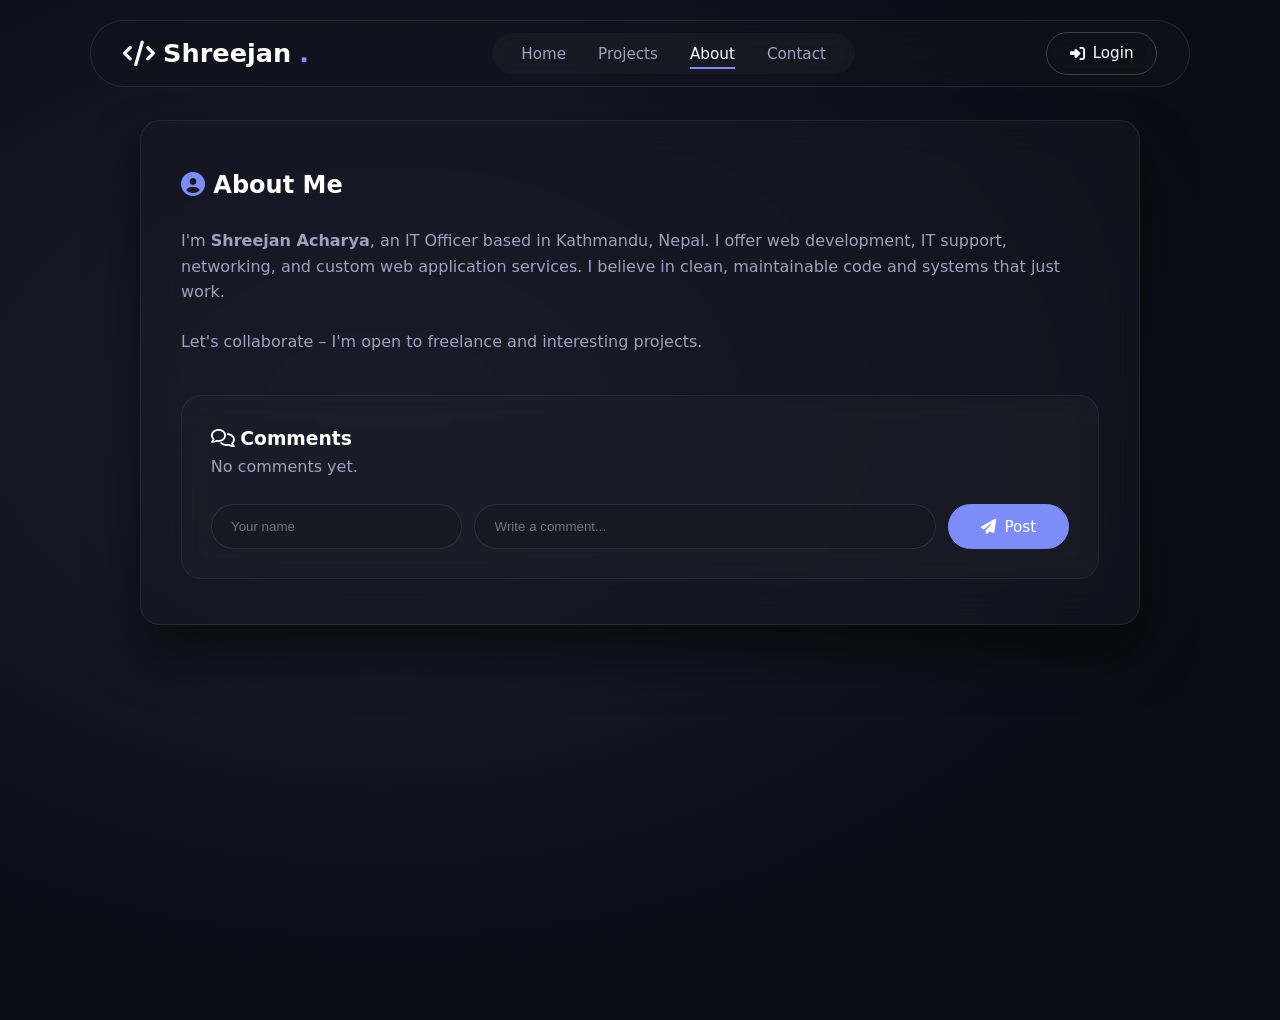
<file: about.html>
<!DOCTYPE html>
<html lang="en">
<head>
    <meta charset="UTF-8">
    <meta name="viewport" content="width=device-width, initial-scale=1.0">
    <title>About | Shreejan Acharya</title>
    <link rel="stylesheet" href="https://cdnjs.cloudflare.com/ajax/libs/font-awesome/6.4.0/css/all.min.css">
    <link rel="stylesheet" href="style.css">
</head>
<body>
    <nav class="navbar">
        <div class="nav-container">
            <a href="index.html" class="nav-logo"><i class="fas fa-code"></i> Shreejan<span class="logo-dot">.</span></a>
            <ul class="nav-menu" id="navMenu">
                <li><a href="index.html" class="nav-link">Home</a></li>
                <li><a href="projects.html" class="nav-link">Projects</a></li>
                <li><a href="about.html" class="nav-link active">About</a></li>
                <li><a href="contact.html" class="nav-link">Contact</a></li>
            </ul>
            <div style="display:flex; align-items:center;">
                <a href="login.html" class="btn" id="loginBtn"><i class="fas fa-sign-in-alt"></i> Login</a>
                <button id="logoutBtn" class="btn" style="display:none;"><i class="fas fa-sign-out-alt"></i> Logout</button>
                <div class="nav-toggle" id="navToggle"><span class="bar"></span><span class="bar"></span><span class="bar"></span></div>
            </div>
        </div>
    </nav>

    <div class="container">
        <h2><i class="fas fa-user-circle" style="color:var(--accent);"></i> About Me</h2>
        <p style="margin:1.5rem 0; color:var(--text-secondary);">
            I'm <strong>Shreejan Acharya</strong>, an IT Officer based in Kathmandu, Nepal. I offer web development, IT support, networking, and custom web application services. I believe in clean, maintainable code and systems that just work.
        </p>
        <p style="color:var(--text-secondary);">Let's collaborate – I'm open to freelance and interesting projects.</p>

        <div class="comment-section">
            <h3><i class="far fa-comments"></i> Comments</h3>
            <div id="commentsList"></div>
            <div style="display:flex; gap:0.8rem; margin-top:1.5rem; flex-wrap:wrap;">
                <input type="text" id="commentName" placeholder="Your name" style="flex:1; background:rgba(20,20,28,0.5); backdrop-filter:blur(8px); border:1px solid rgba(255,255,255,0.1); border-radius:30px; padding:0.7rem 1.2rem; color:#fff;">
                <input type="text" id="commentMsg" placeholder="Write a comment..." style="flex:2; background:rgba(20,20,28,0.5); backdrop-filter:blur(8px); border:1px solid rgba(255,255,255,0.1); border-radius:30px; padding:0.7rem 1.2rem; color:#fff;">
                <button class="btn btn-primary" id="postCommentBtn"><i class="fas fa-paper-plane"></i> Post</button>
            </div>
        </div>
    </div>
    <script src="web.js"></script>
</body>
</html>
</file>
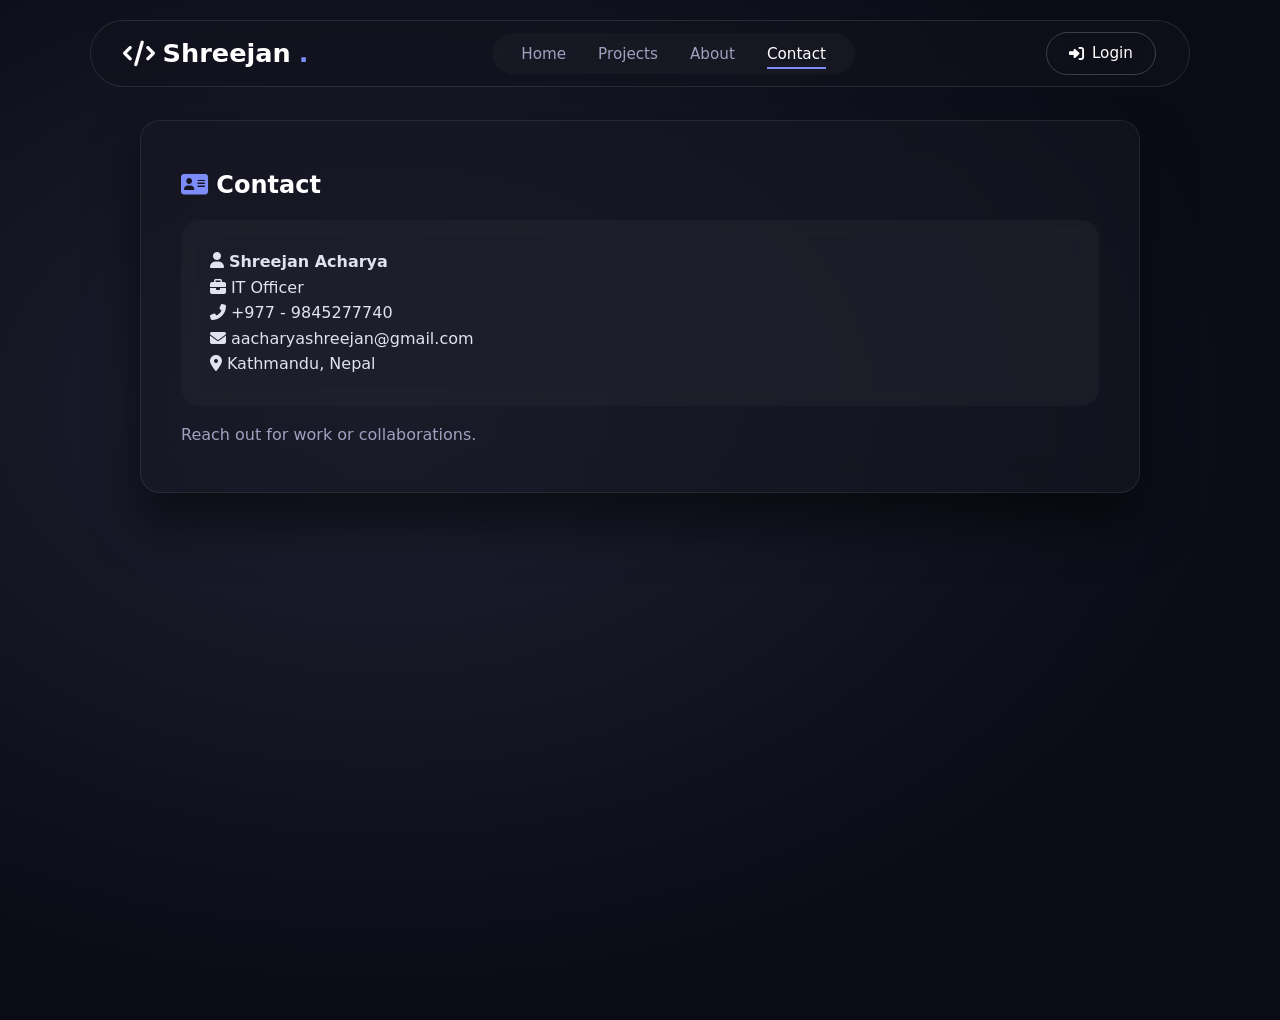
<file: contact.html>
<!DOCTYPE html>
<html lang="en">
<head>
    <meta charset="UTF-8">
    <meta name="viewport" content="width=device-width, initial-scale=1.0">
    <title>Contact | Shreejan Acharya</title>
    <link rel="stylesheet" href="https://cdnjs.cloudflare.com/ajax/libs/font-awesome/6.4.0/css/all.min.css">
    <link rel="stylesheet" href="style.css">
</head>
<body>
    <nav class="navbar">
        <div class="nav-container">
            <a href="index.html" class="nav-logo"><i class="fas fa-code"></i> Shreejan<span class="logo-dot">.</span></a>
            <ul class="nav-menu" id="navMenu">
                <li><a href="index.html" class="nav-link">Home</a></li>
                <li><a href="projects.html" class="nav-link">Projects</a></li>
                <li><a href="about.html" class="nav-link">About</a></li>
                <li><a href="contact.html" class="nav-link active">Contact</a></li>
            </ul>
            <div style="display:flex; align-items:center;">
                <a href="login.html" class="btn" id="loginBtn"><i class="fas fa-sign-in-alt"></i> Login</a>
                <button id="logoutBtn" class="btn" style="display:none;"><i class="fas fa-sign-out-alt"></i> Logout</button>
                <div class="nav-toggle" id="navToggle"><span class="bar"></span><span class="bar"></span><span class="bar"></span></div>
            </div>
        </div>
    </nav>

    <div class="container">
        <h2><i class="fas fa-address-card" style="color:var(--accent);"></i> Contact</h2>
        <div class="contact-detail">
            <p><i class="fas fa-user"></i> <strong>Shreejan Acharya</strong></p>
            <p><i class="fas fa-briefcase"></i> IT Officer</p>
            <p><i class="fas fa-phone-alt"></i> +977 - 9845277740</p>
            <p><i class="fas fa-envelope"></i> aacharyashreejan@gmail.com</p>
            <p><i class="fas fa-map-marker-alt"></i> Kathmandu, Nepal</p>
        </div>
        <p style="color:var(--text-secondary);">Reach out for work or collaborations.</p>
    </div>
    <script src="web.js"></script>
</body>
</html>
</file>
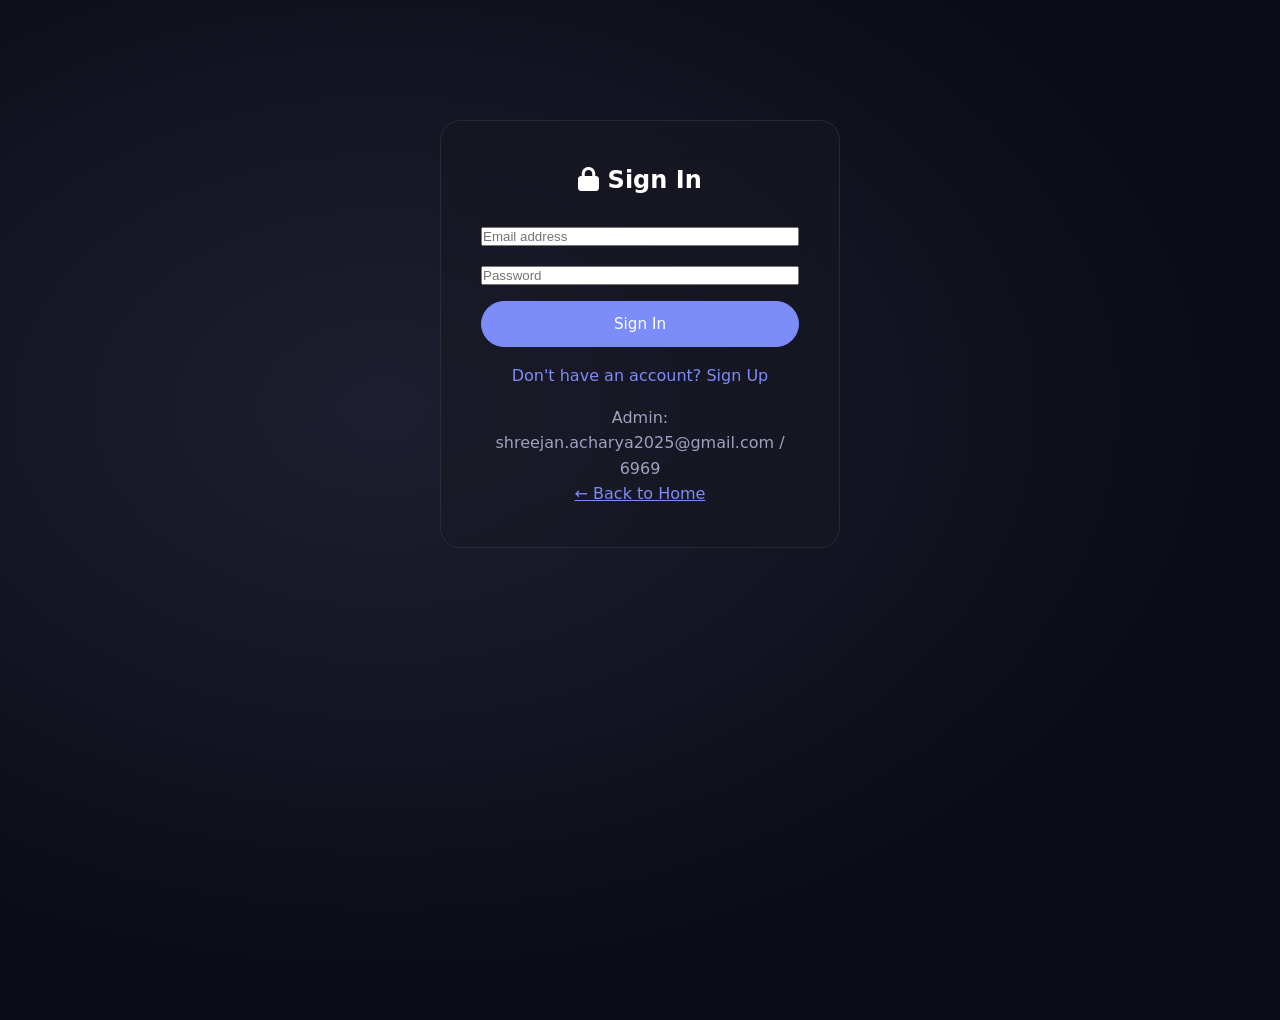
<file: login.html>
<!DOCTYPE html>
<html lang="en">
<head>
    <meta charset="UTF-8">
    <meta name="viewport" content="width=device-width, initial-scale=1.0">
    <title>Login | Shreejan Acharya</title>
    <link rel="stylesheet" href="https://cdnjs.cloudflare.com/ajax/libs/font-awesome/6.4.0/css/all.min.css">
    <link rel="stylesheet" href="style.css">
</head>
<body>
    <div class="auth-form" id="authForm">
        <h2 id="formTitle"><i class="fas fa-lock"></i> Sign In</h2>
        <div id="nameField" style="display:none;">
            <input type="text" id="regName" placeholder="Full Name">
        </div>
        <input type="email" id="email" placeholder="Email address">
        <input type="password" id="password" placeholder="Password">
        <button class="btn btn-primary" id="submitAuth" style="width:100%; justify-content:center;">Sign In</button>
        <p class="toggle-link" id="toggleForm">Don't have an account? <span style="color:var(--accent);">Sign Up</span></p>
        <p style="text-align:center; margin-top:1rem; color:var(--text-secondary);">
            Admin: shreejan.acharya2025@gmail.com / 6969
        </p>
        <p style="text-align:center;"><a href="index.html" style="color:var(--accent);">← Back to Home</a></p>
    </div>

    <script>
        let isSignUp = false;
        const formTitle = document.getElementById('formTitle');
        const nameField = document.getElementById('nameField');
        const submitBtn = document.getElementById('submitAuth');
        const toggleLink = document.getElementById('toggleForm');
        const emailInp = document.getElementById('email');
        const passInp = document.getElementById('password');
        const regName = document.getElementById('regName');

        toggleLink.addEventListener('click', () => {
            isSignUp = !isSignUp;
            if (isSignUp) {
                formTitle.innerHTML = '<i class="fas fa-user-plus"></i> Sign Up';
                nameField.style.display = 'block';
                submitBtn.textContent = 'Sign Up';
                toggleLink.innerHTML = 'Already have an account? <span style="color:var(--accent);">Sign In</span>';
            } else {
                formTitle.innerHTML = '<i class="fas fa-lock"></i> Sign In';
                nameField.style.display = 'none';
                submitBtn.textContent = 'Sign In';
                toggleLink.innerHTML = 'Don\'t have an account? <span style="color:var(--accent);">Sign Up</span>';
            }
        });

        submitBtn.addEventListener('click', () => {
            const email = emailInp.value.trim();
            const pass = passInp.value.trim();
            if (!email || !pass) { alert('Please fill all fields'); return; }

            if (isSignUp) {
                const name = regName.value.trim();
                if (!name) { alert('Name required'); return; }
                if (signUp(name, email, pass)) {
                    alert('Account created!');
                    window.location.href = 'index.html';
                }
            } else {
                if (signIn(email, pass)) {
                    alert('Login successful!');
                    window.location.href = 'index.html';
                } else {
                    alert('Invalid email or password.');
                }
            }
        });
    </script>
    <script src="web.js"></script>
</body>
</html>
</file>
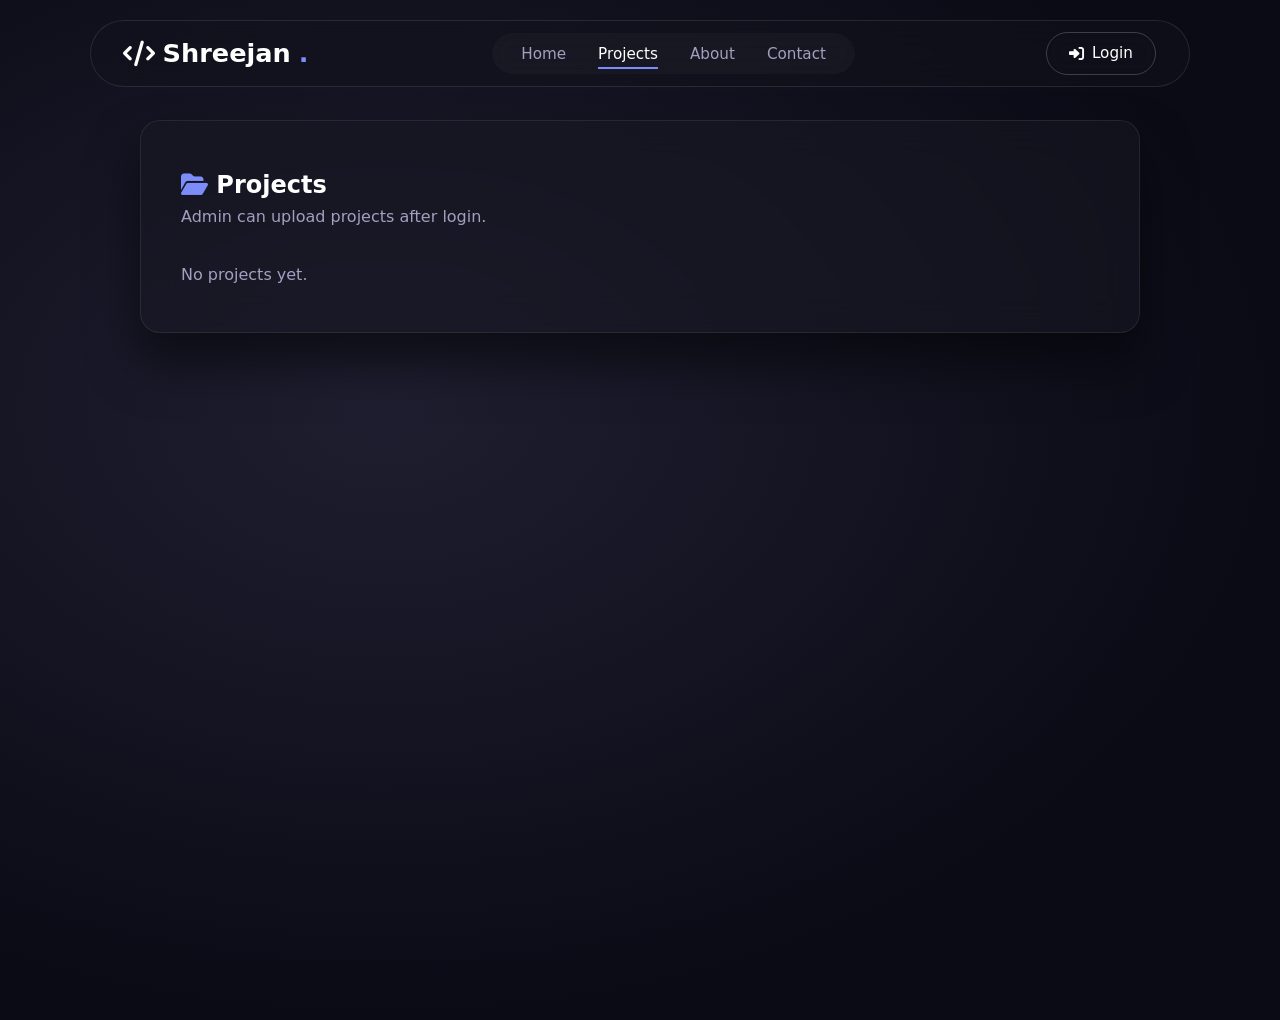
<file: projects.html>
<!DOCTYPE html>
<html lang="en">
<head>
    <meta charset="UTF-8">
    <meta name="viewport" content="width=device-width, initial-scale=1.0">
    <title>Projects | Shreejan Acharya</title>
    <link rel="stylesheet" href="https://cdnjs.cloudflare.com/ajax/libs/font-awesome/6.4.0/css/all.min.css">
    <link rel="stylesheet" href="style.css">
</head>
<body>
    <nav class="navbar">
        <div class="nav-container">
            <a href="index.html" class="nav-logo"><i class="fas fa-code"></i> Shreejan<span class="logo-dot">.</span></a>
            <ul class="nav-menu" id="navMenu">
                <li><a href="index.html" class="nav-link">Home</a></li>
                <li><a href="projects.html" class="nav-link active">Projects</a></li>
                <li><a href="about.html" class="nav-link">About</a></li>
                <li><a href="contact.html" class="nav-link">Contact</a></li>
            </ul>
            <div style="display:flex; align-items:center;">
                <a href="login.html" class="btn" id="loginBtn"><i class="fas fa-sign-in-alt"></i> Login</a>
                <button id="logoutBtn" class="btn" style="display:none;"><i class="fas fa-sign-out-alt"></i> Logout</button>
                <div class="nav-toggle" id="navToggle"><span class="bar"></span><span class="bar"></span><span class="bar"></span></div>
            </div>
        </div>
    </nav>

    <div class="container">
        <h2><i class="fas fa-folder-open" style="color:var(--accent);"></i> Projects</h2>
        <p style="color:var(--text-secondary); margin-bottom:2rem;">Admin can upload projects after login.</p>

        <!-- Upload form (only visible to admin) -->
        <div class="project-form" id="uploadForm" style="display:none;">
            <h3><i class="fas fa-cloud-upload-alt"></i> Add New Project</h3>
            <div class="form-group"><label>Title</label><input type="text" id="projTitle"></div>
            <div class="form-group"><label>Description</label><textarea id="projDesc" rows="2"></textarea></div>
            <div class="form-group"><label>Image URL</label><input type="text" id="projImage" placeholder="https://..."></div>
            <div class="form-group"><label>ZIP URL</label><input type="text" id="projZip" placeholder="optional"></div>
            <button class="btn btn-primary" id="addProjectBtn"><i class="fas fa-plus"></i> Add Project</button>
        </div>

        <div class="projects-grid" id="projectsContainer"></div>
    </div>
    <script src="web.js"></script>
</body>
</html>
</file>
<file: style.css>
:root {
    --bg: #0f0f14;
    --surface: rgba(25, 25, 35, 0.55);
    --border: rgba(255, 255, 255, 0.08);
    --text: #e2e2f0;
    --text-secondary: #a0a0c0;
    --accent: #7c8cf8;
    --accent-light: #a8b4ff;
    --radius: 20px;
    --blur: 18px;
}

* {
    margin: 0;
    padding: 0;
    box-sizing: border-box;
}

body {
    font-family: 'Segoe UI', system-ui, -apple-system, sans-serif;
    background: radial-gradient(ellipse at 30% 40%, #1e1e30 0%, #0b0b16 70%);
    color: var(--text);
    line-height: 1.6;
    min-height: 100vh;
    -webkit-font-smoothing: antialiased;
}

/* Navbar – frosted */
.navbar {
    position: fixed;
    top: 20px;
    left: 50%;
    transform: translateX(-50%);
    width: calc(100% - 40px);
    max-width: 1100px;
    background: rgba(18, 18, 28, 0.5);
    backdrop-filter: blur(25px);
    -webkit-backdrop-filter: blur(25px);
    border: 1px solid rgba(255, 255, 255, 0.1);
    border-radius: 60px;
    padding: 0.7rem 2rem;
    z-index: 1000;
}

.nav-container {
    display: flex;
    justify-content: space-between;
    align-items: center;
}

.nav-logo {
    font-size: 1.6rem;
    font-weight: 700;
    color: #fff;
    text-decoration: none;
    display: flex;
    align-items: center;
    gap: 8px;
}

.logo-dot { color: var(--accent); }

.nav-menu {
    display: flex;
    list-style: none;
    gap: 2rem;
    background: rgba(255,255,255,0.03);
    padding: 0.5rem 1.8rem;
    border-radius: 40px;
    backdrop-filter: blur(10px);
    align-items: center;
}

.nav-link {
    color: var(--text-secondary);
    text-decoration: none;
    font-weight: 500;
    font-size: 0.95rem;
    transition: 0.2s;
    padding: 0.3rem 0;
    border-bottom: 2px solid transparent;
}

.nav-link.active, .nav-link:hover {
    color: #fff;
    border-bottom-color: var(--accent);
}

#loginBtn, #logoutBtn, #signupBtn {
    background: transparent;
    border: 1px solid rgba(255,255,255,0.2);
    color: #fff;
    padding: 0.5rem 1.4rem;
    border-radius: 30px;
    cursor: pointer;
    font-weight: 500;
    backdrop-filter: blur(8px);
    transition: 0.2s;
    margin-left: 0.5rem;
}

#loginBtn:hover, #logoutBtn:hover, #signupBtn:hover {
    background: rgba(255,255,255,0.1);
}

.nav-toggle { display: none; flex-direction: column; cursor: pointer; }
.bar { width: 25px; height: 2px; background: #fff; margin: 4px 0; border-radius: 5px; }

/* Sections */
.container {
    max-width: 1000px;
    margin: 120px auto 40px;
    background: var(--surface);
    backdrop-filter: blur(var(--blur));
    -webkit-backdrop-filter: blur(var(--blur));
    border: 1px solid var(--border);
    border-radius: var(--radius);
    padding: 2.8rem 2.5rem;
    box-shadow: 0 30px 50px rgba(0,0,0,0.5);
}

h1, h2, h3 { color: #ffffff; font-weight: 600; }

.btn {
    display: inline-flex;
    align-items: center;
    gap: 8px;
    background: rgba(255,255,255,0.08);
    backdrop-filter: blur(10px);
    border: 1px solid rgba(255,255,255,0.15);
    color: #fff;
    padding: 0.8rem 2rem;
    border-radius: 40px;
    font-weight: 500;
    text-decoration: none;
    transition: all 0.2s;
    cursor: pointer;
    font-family: inherit;
    font-size: 0.95rem;
}
.btn-primary { background: var(--accent); border-color: var(--accent); }
.btn:hover { background: rgba(255,255,255,0.15); }
.btn-primary:hover { background: var(--accent-light); }

/* Home */
.hero-grid { display: grid; grid-template-columns: 1fr 1fr; gap: 2.5rem; align-items: center; }
.hero-text h1 { font-size: 3.2rem; line-height: 1.2; }
.highlight { background: linear-gradient(135deg, var(--accent), #c084fc); -webkit-background-clip: text; -webkit-text-fill-color: transparent; }
.avatar {
    width: 160px; height: 160px;
    background: rgba(255,255,255,0.04);
    backdrop-filter: blur(12px);
    border-radius: 50%;
    display: flex; align-items: center; justify-content: center;
    font-size: 4rem;
    border: 1px solid rgba(255,255,255,0.15);
}
.service-tags { display: flex; flex-wrap: wrap; gap: 0.8rem; margin-top: 1.8rem; }
.tag { background: rgba(255,255,255,0.07); backdrop-filter: blur(8px); padding: 0.5rem 1.2rem; border-radius: 30px; font-size: 0.9rem; border: 1px solid rgba(255,255,255,0.1); }

/* Projects form */
.project-form {
    background: rgba(255,255,255,0.03);
    border-radius: 20px; padding: 1.8rem; margin-bottom: 2.5rem;
    backdrop-filter: blur(14px); border: 1px solid rgba(255,255,255,0.08);
}
.form-group { margin-bottom: 1.2rem; }
.form-group label { display: block; margin-bottom: 0.4rem; color: var(--text-secondary); font-size: 0.9rem; }
.form-group input, .form-group textarea {
    width: 100%; background: rgba(20,20,28,0.5); backdrop-filter: blur(8px);
    border: 1px solid rgba(255,255,255,0.1); border-radius: 12px; padding: 0.8rem 1rem; color: #fff; font-family: inherit;
}
.projects-grid { display: grid; grid-template-columns: repeat(auto-fill, minmax(260px,1fr)); gap: 1.8rem; }
.project-card {
    background: rgba(35,35,50,0.4); backdrop-filter: blur(12px);
    border: 1px solid rgba(255,255,255,0.07); border-radius: 20px; overflow: hidden; transition: transform 0.2s;
}
.project-card:hover { transform: translateY(-5px); }
.project-img { height: 150px; background: rgba(0,0,0,0.3); display: flex; align-items: center; justify-content: center; font-size: 2.5rem; color:#aaa; }
.project-img img { width: 100%; height: 100%; object-fit: cover; }
.card-body { padding: 1.2rem; }
.download-link { color: var(--accent); font-size: 0.9rem; text-decoration: none; }
.delete-btn { background: rgba(255,255,255,0.07); border: 1px solid rgba(255,255,255,0.2); color: #ffaaaa; padding: 0.3rem 1rem; border-radius: 20px; cursor: pointer; }

/* Comments */
.comment-section { margin-top: 2.5rem; background: rgba(255,255,255,0.02); backdrop-filter: blur(14px); border-radius: 20px; padding: 1.8rem; border: 1px solid rgba(255,255,255,0.06); }
.comment-item { background: rgba(255,255,255,0.04); border-radius: 14px; padding: 1rem; margin-bottom: 0.8rem; border-left: 3px solid var(--accent); backdrop-filter: blur(6px); }
.comment-meta { font-size: 0.8rem; color: var(--accent-light); margin-bottom: 0.3rem; }
.contact-detail { background: rgba(255,255,255,0.03); backdrop-filter: blur(8px); border-radius: 18px; padding: 1.8rem; margin: 1rem 0; }

/* Login / Signup forms */
.auth-form {
    max-width: 400px; margin: 120px auto 40px;
    background: var(--surface); backdrop-filter: blur(20px);
    border: 1px solid var(--border); border-radius: var(--radius); padding: 2.5rem;
}
.auth-form h2 { text-align: center; margin-bottom: 1.5rem; }
.auth-form input { width: 100%; margin-bottom: 1rem; }
.toggle-link { text-align: center; margin-top: 1rem; color: var(--accent); cursor: pointer; }

@media (max-width: 768px) {
    .hero-grid { grid-template-columns: 1fr; }
    .nav-menu { position: fixed; left: -100%; top: 90px; flex-direction: column; background: rgba(15,15,20,0.8); backdrop-filter: blur(30px); width: 100%; padding: 2rem; transition: 0.3s; }
    .nav-menu.active { left: 0; }
    .nav-toggle { display: flex; }
}
</file>
